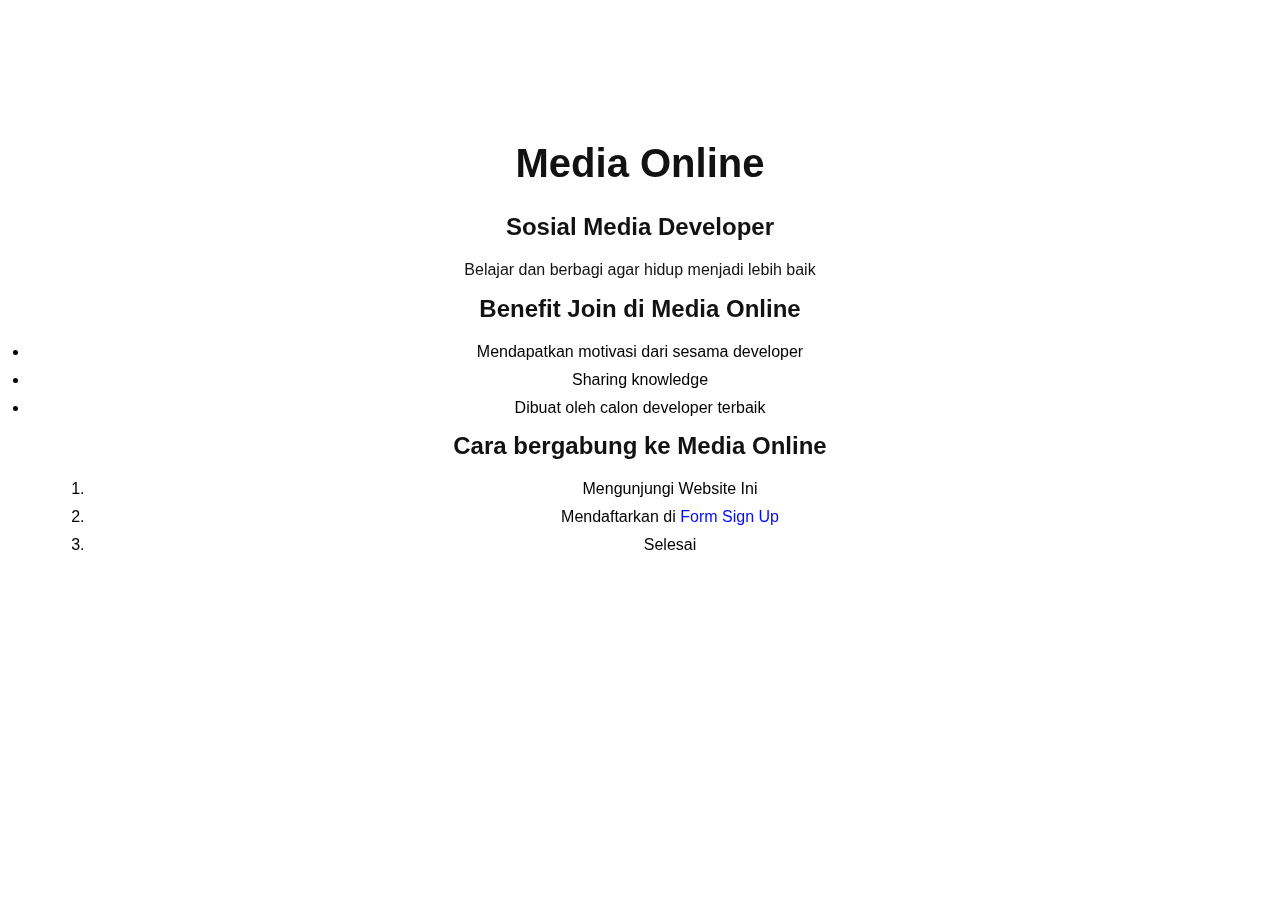
<file: index.html>
<!DOCTYPE html>
<html lang="en">
<head>
    <meta charset="UTF-8">
    <meta name="viewport" content="width=device-width, initial-scale=1.0">
    <title>Document</title>
</head>
<body>
    <style>

        body {
            background-image: url('https://i.pinimg.com/564x/a7/9b/f7/a79bf71682a9f9945c22772bf6b65be6.jpg');
            background-size: cover;
            background-repeat: no-repeat;
            background-attachment: fixed;
            background-position: center center;
            font-family: Helvetica, Georgia;
            text-align: center;
            margin-top: 100px;
            }
         
            .glassmorphism {
            background: rgba(255, 255, 255, 0.2);
            border: 1px solid rgba(255, 255, 255, 0.2);
            padding: 20px;
            border-radius: 10px; 
            backdrop-filter: blur(10px);
            }
        
            h1 {
            color: #121212;
            font-size: 40px;
            margin-top: 20px;
            }
        
        h2 {
            color: #121212;
            font-size: 24px;
            margin-top: 15px;
        }
        
        p {
            font-size: 16px;
            color: #121212;
            margin-top: 10px;
        }
       
        ul {
            list-style-type: disc;
            text-align: right;
            margin-left: 20px;
        }
       
        li {
            margin-bottom: 10px;
            text-align: center;
        }

        ol {
            list-style-type: decimal;
            text-align: center;
            margin-left: 20px;
        }

        a {
            color: #010aff;
            text-decoration: none;
        }

        a:hover {
            text-decoration: underline;
        }
    </style>
</body>
<body>
    <div class="glassmorphism">
    <h1>Media Online</h1>
    <h2>Sosial Media Developer</h2>
    <p>Belajar dan berbagi agar hidup menjadi lebih baik</p>
    <h2>Benefit Join di Media Online</h2>
        <li>Mendapatkan motivasi dari sesama developer</li>
        <li>Sharing knowledge</li>
        <li>Dibuat oleh calon developer terbaik</li>
    </ul>

    <h2>Cara bergabung ke Media Online</h2>
    <ol type = 1>
        <li>Mengunjungi Website Ini</li>
        <li>Mendaftarkan di <a href = "pg2.html">Form Sign Up</a> </li>
        <li>Selesai</li>
    </ol>
</div>
</body>
</html>
</file>
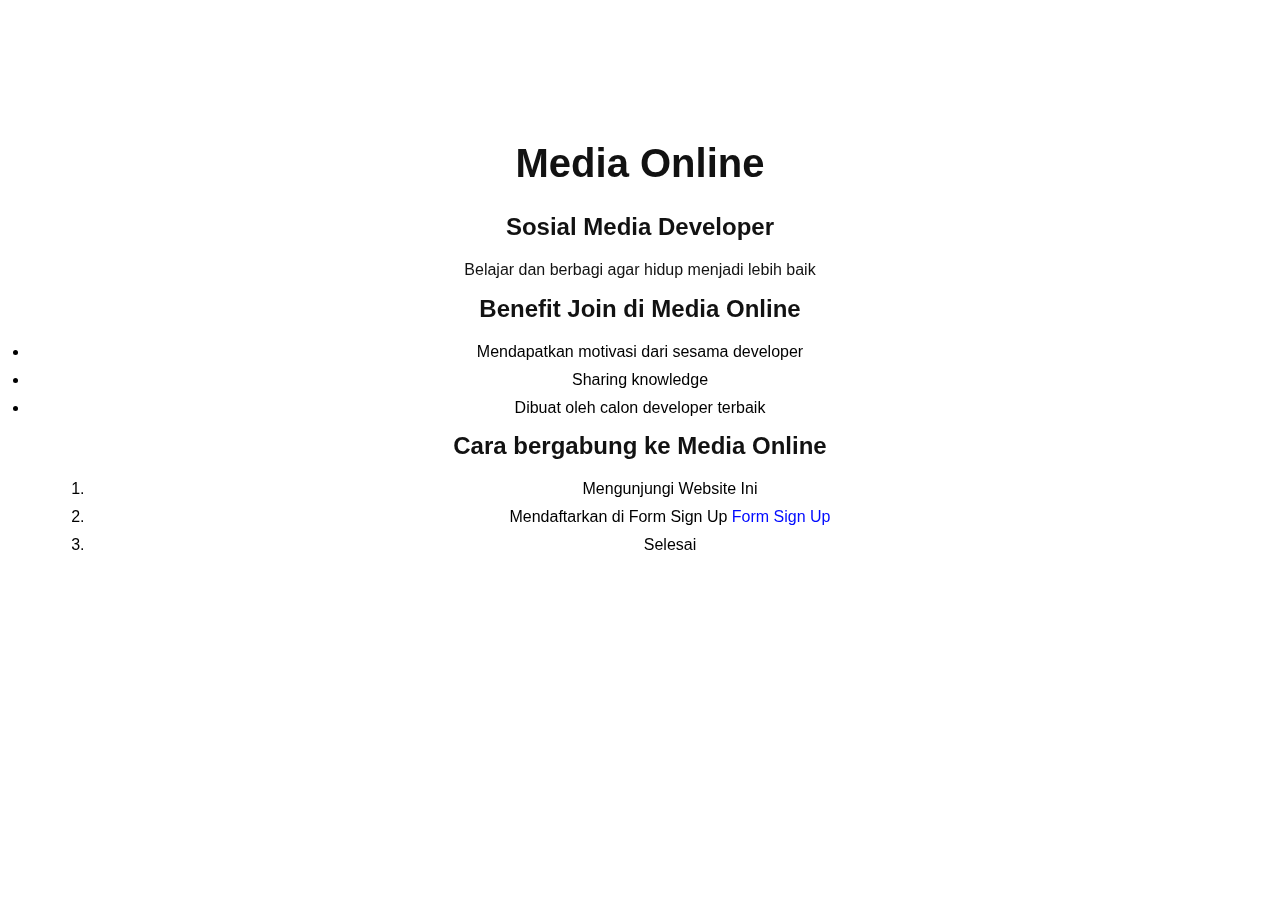
<file: pg1.html>
<!DOCTYPE html>
<html lang="en">
<head>
    <meta charset="UTF-8">
    <meta name="viewport" content="width=device-width, initial-scale=1.0">
    <title>Document</title>
</head>
<body>
    <style>

        body {
            background-image: url('https://i.pinimg.com/564x/a7/9b/f7/a79bf71682a9f9945c22772bf6b65be6.jpg');
            background-size: cover;
            background-repeat: no-repeat;
            background-attachment: fixed;
            background-position: center center;
            font-family: Helvetica, Georgia;
            text-align: center;
            margin-top: 100px;
            }
         
            .glassmorphism {
            background: rgba(255, 255, 255, 0.2);
            border: 1px solid rgba(255, 255, 255, 0.2);
            padding: 20px;
            border-radius: 10px; 
            backdrop-filter: blur(10px);
            }
        
            h1 {
            color: #121212;
            font-size: 40px;
            margin-top: 20px;
            }
        
        h2 {
            color: #121212;
            font-size: 24px;
            margin-top: 15px;
        }
        
        p {
            font-size: 16px;
            color: #121212;
            margin-top: 10px;
        }
       
        ul {
            list-style-type: disc;
            text-align: right;
            margin-left: 20px;
        }
       
        li {
            margin-bottom: 10px;
            text-align: center;
        }

        ol {
            list-style-type: decimal;
            text-align: center;
            margin-left: 20px;
        }

        a {
            color: #010aff;
            text-decoration: none;
        }

        a:hover {
            text-decoration: underline;
        }
    </style>
</body>
<body>
    <div class="glassmorphism">
    <h1>Media Online</h1>
    <h2>Sosial Media Developer</h2>
    <p>Belajar dan berbagi agar hidup menjadi lebih baik</p>
    <h2>Benefit Join di Media Online</h2>
        <li>Mendapatkan motivasi dari sesama developer</li>
        <li>Sharing knowledge</li>
        <li>Dibuat oleh calon developer terbaik</li>
    </ul>

    <h2>Cara bergabung ke Media Online</h2>
    <ol type = 1>
        <li>Mengunjungi Website Ini</li>
        <li>Mendaftarkan di Form Sign Up <a href = "pg2.html">Form Sign Up</a> </li>
        <li>Selesai</li>
    </ol>
</div>
</body>
</html>
</file>
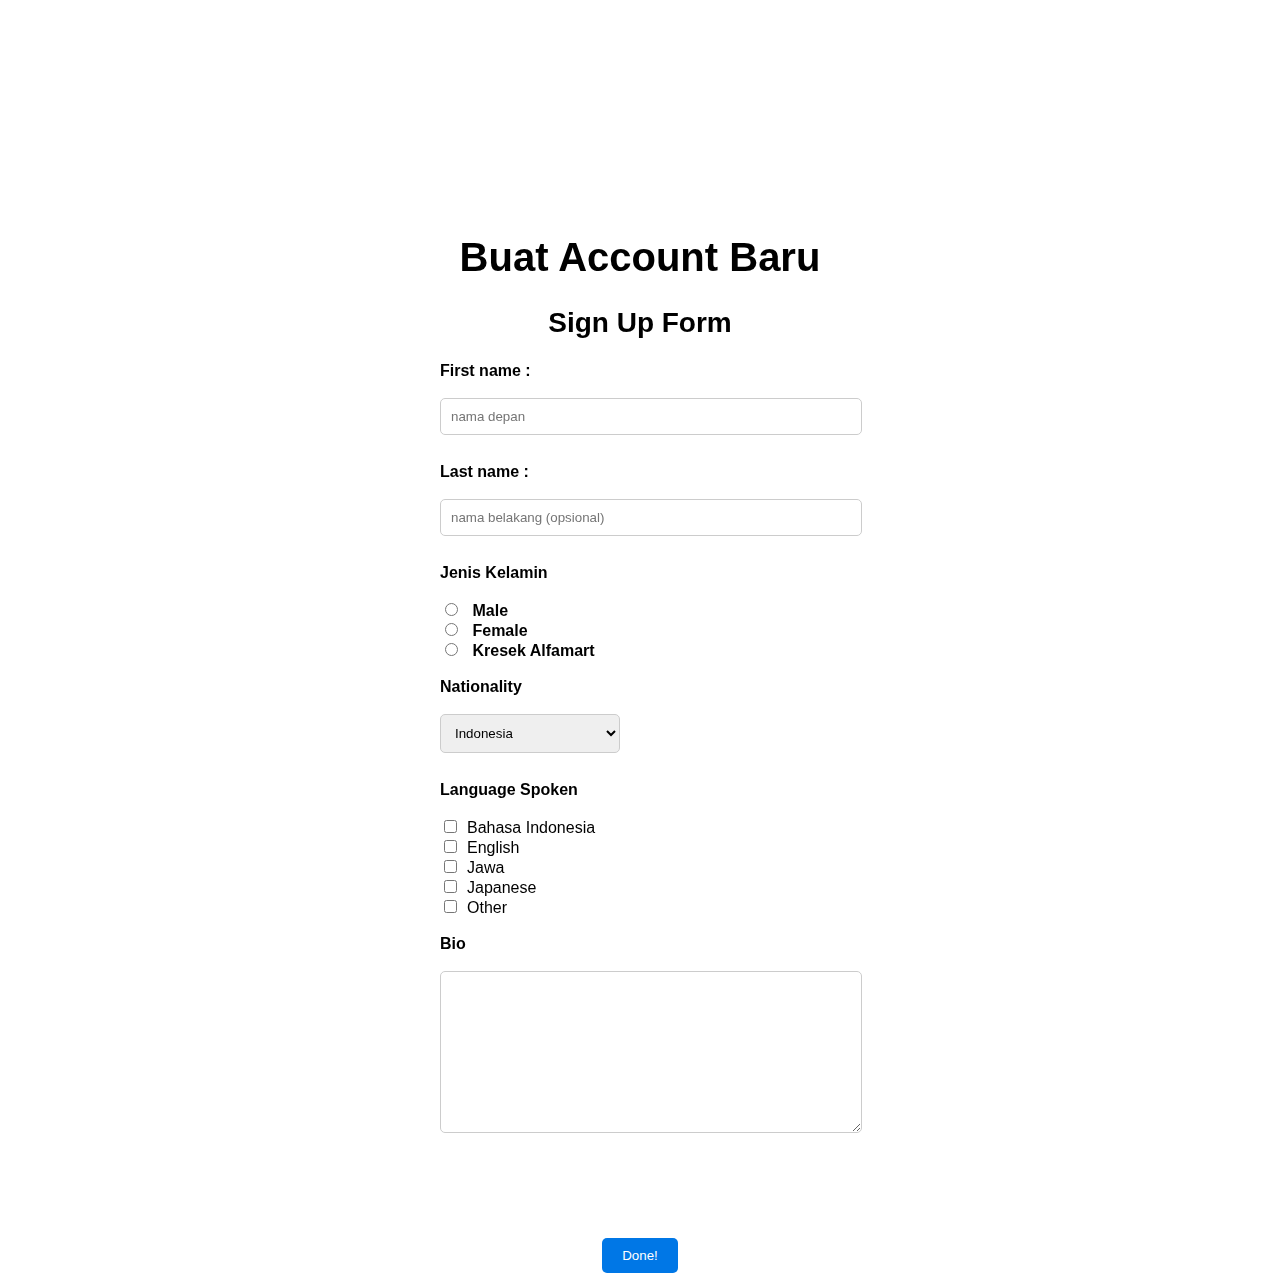
<file: pg2.html>
<!DOCTYPE html>
<html lang="en">
<head>
    <meta charset="UTF-8">
    <meta name="viewport" content="width=device-width, initial-scale=1.0">
    <title>Document</title>
    <link rel="stylesheet" type="text/css" href="hehe.css">
</head>

<body>
     
    
    <div class="glassmorphism">
        <h1>Buat Account Baru</h1>
        <h2>Sign Up Form</h2>
        <label for="first">First name :</label>
        <br><br>
        <input type="text" id="first" placeholder="nama depan" name="first">
        <br><br>
        <label for="last">Last name :</label>
        <br><br>
        <input type="text" id="last" placeholder="nama belakang (opsional)" name="last">
        <br><br>
        
        <label for="Jenis Kelamin">Jenis Kelamin</label>
        <br><br>
        <!-- input radio name harus sama jika masih 1 pertanyaan -->
        <input type="radio" name="pilihan" value="opsi1" id="opsi1"> 
        <label for="male">Male</label>
        <br>
        <input type="radio" name="pilihan" value="opsi2" id="opsi2">
        <label for="female">Female</label>
        <br>
        <input type="radio" name="pilihan" value="opsi3" id="opsi3">
        <label for="Kresek Alfamart">Kresek Alfamart</label>
        <br><br>

    <label for="Negara">Nationality</label>
    <br><br>
    <select name="Negara" id="negara">
        <option value="Indonesia">Indonesia</option>
            <option value="Amerika RRRRAAAAHHHHHHH WEE FOUND OILLLL 🦅🦅🦅">Amerika RRRRAAAAHHHHHHH WEE FOUND OILLLL 🦅🦅🦅</option>
            <option value="Dengklok barat">Dengklok Barat</option>
            <option value="Inggris">Inggris</option>
            <option value="Sunda Empire">Sunda Empire</option>
            <option value="Singapura">Singapura</option>
            <option value="Xina">Xina</option>
            <option value="Russia">Russia</option>
            <option value="Bekasi">Bekasi</option> 
            <option value="Mars">Mars</option> 
            <option value="Koriya">Koriya</option> 
            <option value="Kosambi">Kosambi</option> 
    </select><br><br>

    <label for="Language">Language Spoken</label>
    <br><br>
    <input type="checkbox">Bahasa Indonesia<br>
    <input type="checkbox">English<br>
    <input type="checkbox">Jawa<br>
    <input type="checkbox">Japanese<br>
    <input type="checkbox">Other<br>
    <br>

    <label for="bio">Bio</label>
    <br><br>
    <textarea name="bio" id="bio" cols="37" rows="10"></textarea>
    <br>
    </div>

    <a href="pg3.html">
        <button>Done!</button>
      </a>
</body>
</html>
</file>
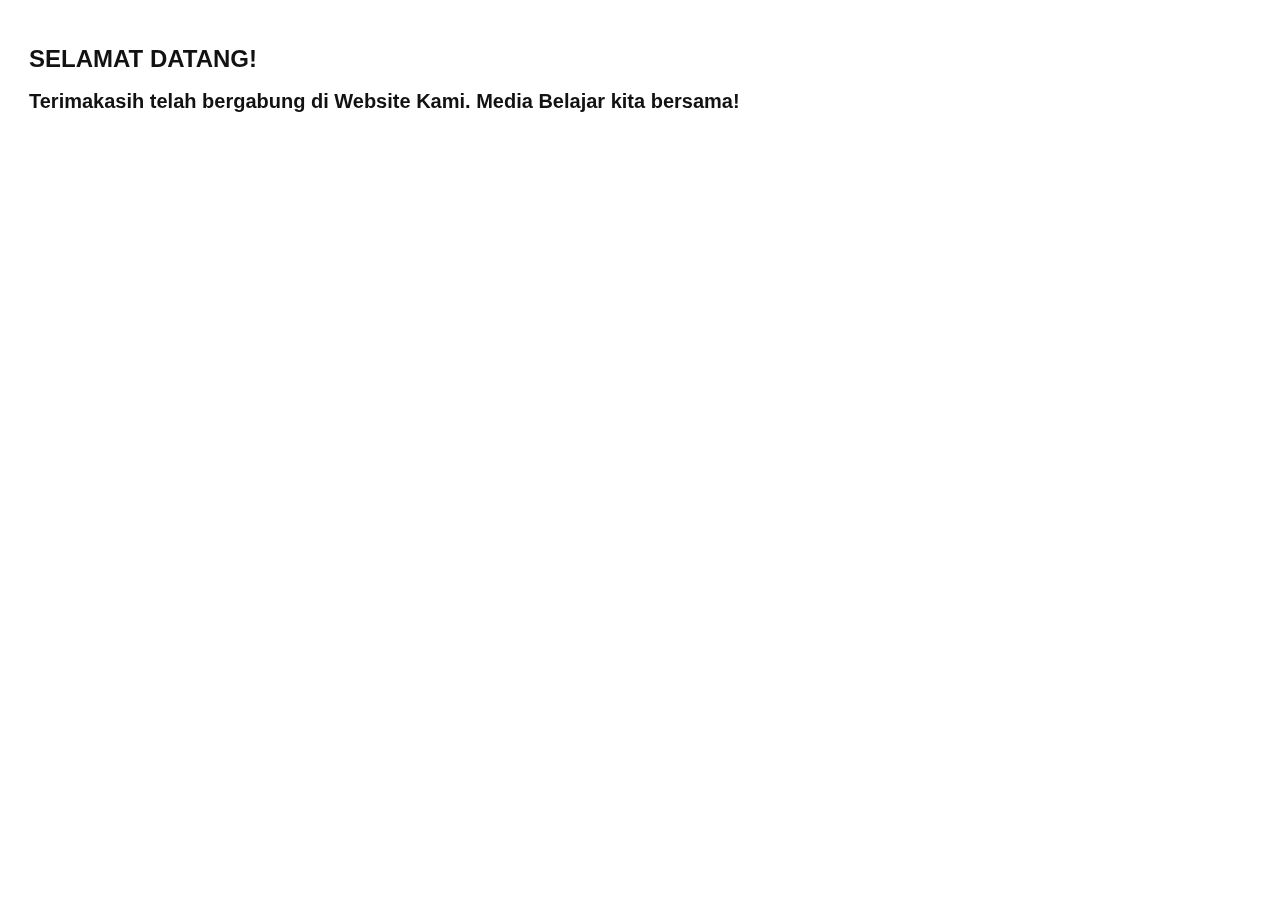
<file: pg3.html>
<!DOCTYPE html>
<html lang="en">
<head>
    <meta charset="UTF-8">
    <meta name="viewport" content="width=device-width, initial-scale=1.0">
    <title>Document</title>
</head>
<body style=" background-image: url('https://i.pinimg.com/564x/04/66/9f/04669fca545c07e989a3bb3b54fd6e46.jpg'); background-size: cover; background-repeat: no-repeat; background-attachment: fixed; background-position: center center; font-family: Helvetica, Georgia;">
    <div style="background: rgba(255, 255, 255, 0.2); border: 1px solid rgba(255, 255, 255, 0.2); padding: 20px; border-radius: 10px; backdrop-filter: blur(10px);">
        <h1 style=" font-size: 24px; color:#121212;">SELAMAT DATANG!</h1>
        <h2 style="font-size: 20px; color:#121212;">Terimakasih telah bergabung di Website Kami. Media Belajar kita bersama!</h2>
    </div>
</body>
</html>
</file>
<file: hehe.css>
body {
                background-image: url('https://i.pinimg.com/564x/04/66/9f/04669fca545c07e989a3bb3b54fd6e46.jpg');
                background-size: cover;
                background-repeat: no-repeat;
                background-attachment: fixed;
                background-position: center center;
                font-family: Helvetica, Georgia;
                justify-content: center;
                align-items: center;
                height: 100vh;
                margin: 0;
                display: flex;
                flex-direction: column;
            }
            
            .glassmorphism {
                            background: rgba(255, 255, 255, 0.2);
                            border: 1px solid rgba(255, 255, 255, 0.2);
                            padding: 80px;
                            border-radius: 0px; 
                            backdrop-filter: blur(10px);
                            width: 400px;
                            text-align: left;
                            margin-top: 500px;
                        }

        h1 {
            font-size: 40px;
            color: #000000;
            text-align: center;
            
        }

        h2 {
            font-size: 28px;
            color: #000000;
            text-align: center;
        }

        label {
            font-size: 16px;
            font-weight: bold;
            color: #000000;
        }

        input[type="text"],
        textarea {
            width: 100%;
            padding: 10px;
            border: 1px solid #ccc;
            border-radius: 5px;
            margin-bottom: 10px;
        }

        input[type="radio"] {
            margin-right: 10px;
        }

        select {
            font-family: helvetica, sans-serif; 
            width:45%;
            padding: 10px;
            border: 1px solid #ccc;
            border-radius: 5px;
            margin-bottom: 10px;
        }

        input[type="checkbox"] {
            margin-right: 10px;
        }

        textarea#bio {
            width: 100%;
            padding: 10px;
            border: 1px solid #ccc;
            border-radius: 5px;
            font-size: 12px;
            font-family: Arial, Helvetica, sans-serif;
                    }
        a button {
            background-color: #0077e6;
            color: #fff;
            padding: 10px 20px;
            border: none;
            border-radius: 5px;
            text-decoration: none;
            cursor: pointer;
            display: inline-block;
            margin-top: 10px;
        }

        a button:hover {
            background-color: #d1efed;
        }
</file>
